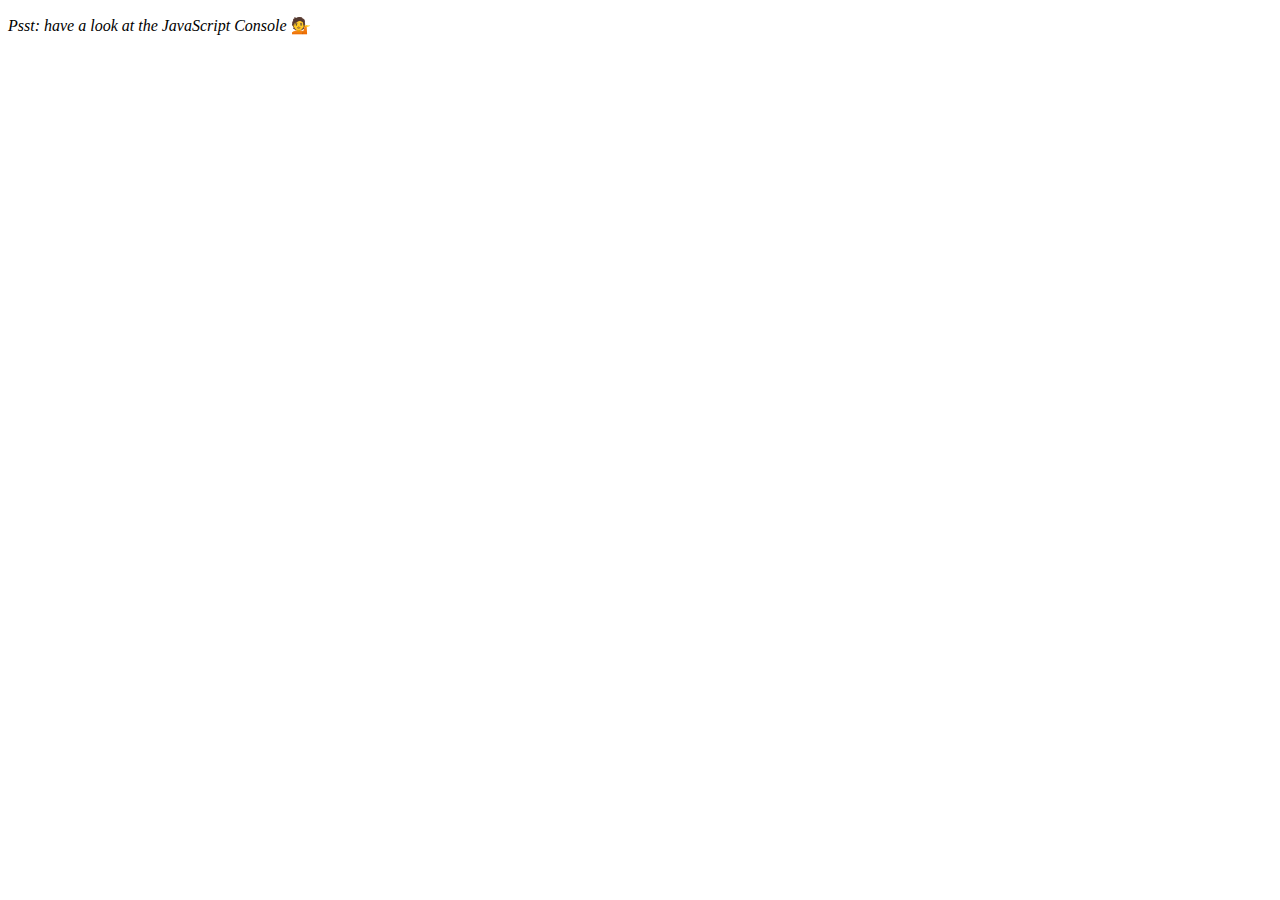
<file: Array-Cardio/index.html>
<!DOCTYPE html>
<html lang="en">
  <head>
    <meta charset="UTF-8" />
    <title>Array Cardio 💪💪</title>
  </head>
  <body>
    <p><em>Psst: have a look at the JavaScript Console</em> 💁</p>
    <script>
      // ## Array Cardio Day 2
      const people = [
        { name: "Wes", year: 1988 },
        { name: "Kait", year: 1986 },
        { name: "Irv", year: 1970 },
        { name: "Lux", year: 2015 },
      ];
      const comments = [
        { text: "Love this!", id: 523423 },
        { text: "Super good", id: 823423 },
        { text: "You are the best", id: 2039842 },
        { text: "Ramen is my fav food ever", id: 123523 },
        { text: "Nice Nice Nice!", id: 542328 },
      ];
      // Some and Every Checks
      // Array.prototype.some() // is at least one person 19 or older?

      const isAdult = people.some(function (person) {
        const currentYear = new Date().getFullYear();
        return currentYear - person.year >= 19;
      });
      console.log({ isAdult });

      // Array.prototype.every() // is everyone 19 or older?

      const allAdults = people.every(
        (person) => new Date().getFullYear() - person.year >= 19
      );
      console.log({ allAdults });

      // Array.prototype.find()

      const comment = comments.find((comment) => comment.id === 823423);
      console.log({ comment });

      // Find is like filter, but instead returns just the one you are looking for
      // find the comment with the ID of 823423
      // Array.prototype.findIndex()
      // Find the comment with this ID
      // delete the comment with the ID of 823423

      const index = comments.findIndex((comment) => comment.id === 823423);
      console.log(index);

      // to delete the element
      comments.splice(index, 1);

      const newComments = [
        ...comments.slice(0, index),
        ...comments.slice(index + 1),
      ];

      console.table(newComments);
    </script>
  </body>
</html>
</file>
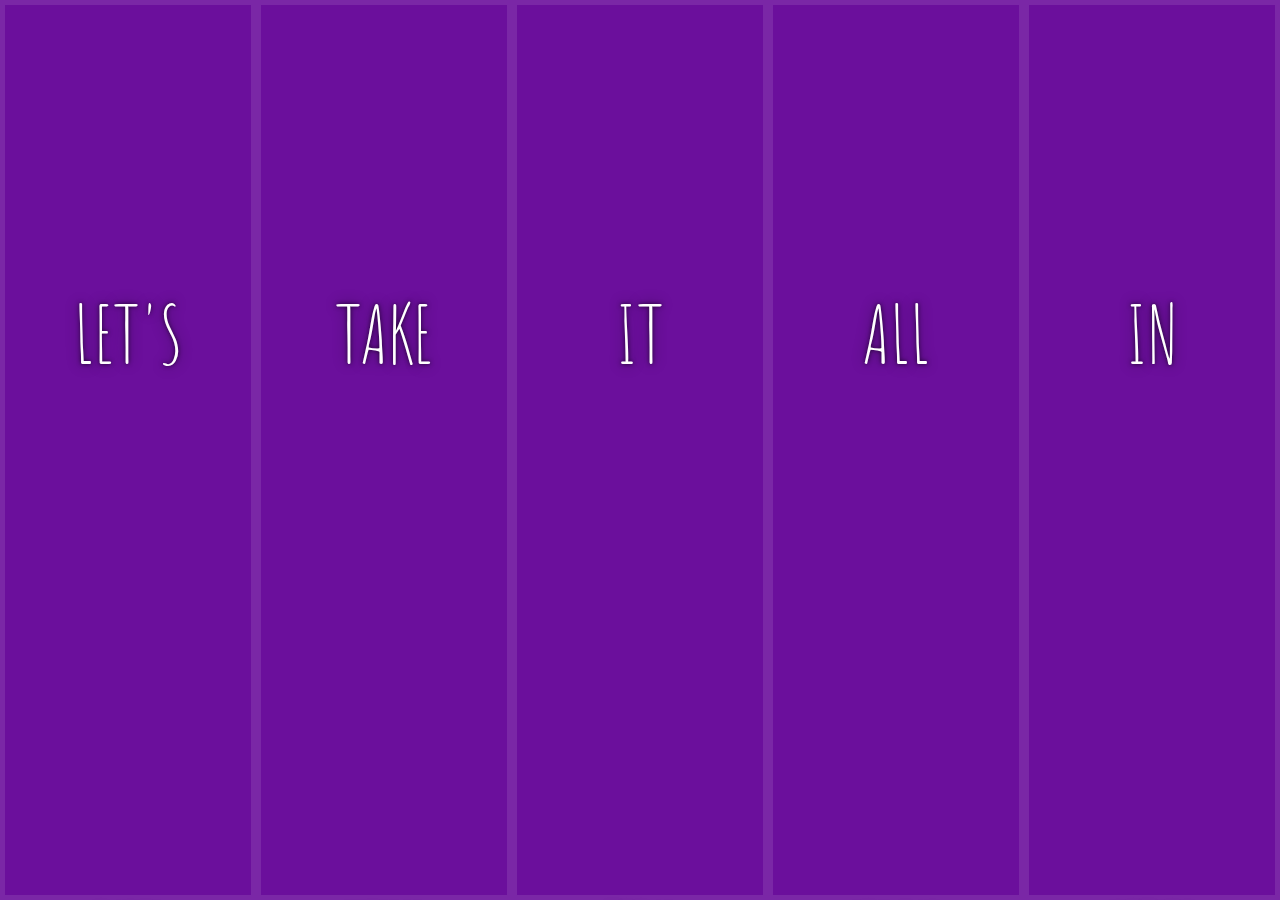
<file: Flexbox + JS Image Gallery/index.html>
<!DOCTYPE html>
<html lang="en">
  <head>
    <meta charset="UTF-8" />
    <title>Flex Panels 💪</title>
    <link
      href="https://fonts.googleapis.com/css?family=Amatic+SC"
      rel="stylesheet"
      type="text/css"
    />
  </head>

  <body>
    <style>
      html {
        box-sizing: border-box;
        background: #ffc600;
        font-family: "helvetica neue";
        font-size: 20px;
        font-weight: 200;
      }

      body {
        margin: 0;
      }

      *,
      *:before,
      *:after {
        box-sizing: inherit;
      }

      .panels {
        min-height: 100vh;
        overflow: hidden;
        display: flex;
      }

      .panel {
        background: #6b0f9c;
        box-shadow: inset 0 0 0 5px rgba(255, 255, 255, 0.1);
        color: white;
        text-align: center;
        align-items: center;
        /* Safari transitionend event.propertyName === flex */
        /* Chrome + FF transitionend event.propertyName === flex-grow */
        transition: font-size 0.7s cubic-bezier(0.61, -0.19, 0.7, -0.11),
          flex 0.7s cubic-bezier(0.61, -0.19, 0.7, -0.11), background 0.2s;
        font-size: 20px;
        background-size: cover;
        background-position: center;
        flex: 1;
        justify-content: center;
        align-items: center;
        display: flex;
        flex-direction: column;
      }

      .panel1 {
        background-image: url(https://source.unsplash.com/gYl-UtwNg_I/1500x1500);
      }

      .panel2 {
        background-image: url(https://source.unsplash.com/rFKUFzjPYiQ/1500x1500);
      }

      .panel3 {
        background-image: url(https://images.unsplash.com/photo-1465188162913-8fb5709d6d57?ixlib=rb-0.3.5&q=80&fm=jpg&crop=faces&cs=tinysrgb&w=1500&h=1500&fit=crop&s=967e8a713a4e395260793fc8c802901d);
      }

      .panel4 {
        background-image: url(https://source.unsplash.com/ITjiVXcwVng/1500x1500);
      }

      .panel5 {
        background-image: url(https://source.unsplash.com/3MNzGlQM7qs/1500x1500);
      }

      .panel > * {
        margin: 0;
        width: 100%;
        transition: transform 0.5s;
        flex: 1 0 auto;
        display: flex;
        justify-content: center;
        align-content: center;
      }

      .panel > *:first-child {
        transform: translateY(-100%);
      }
      .panel.open-active > *:first-child {
        transform: translateY(0);
      }
      .panel > *:last-child {
        transform: translateY(100%);
      }
      .panel.open-active > *:last-child {
        transform: translateY(0);
      }

      .panel > *:last-child {
        transform: translateY(100%);
      }

      .panel p {
        text-transform: uppercase;
        font-family: "Amatic SC", cursive;
        text-shadow: 0 0 4px rgba(0, 0, 0, 0.72), 0 0 14px rgba(0, 0, 0, 0.45);
        font-size: 2em;
      }

      .panel p:nth-child(2) {
        font-size: 4em;
      }

      .panel.open {
        flex: 5;
        font-size: 40px;
      }
    </style>

    <div class="panels">
      <div class="panel panel1">
        <p>Hey</p>
        <p>Let's</p>
        <p>Dance</p>
      </div>
      <div class="panel panel2">
        <p>Give</p>
        <p>Take</p>
        <p>Receive</p>
      </div>
      <div class="panel panel3">
        <p>Experience</p>
        <p>It</p>
        <p>Today</p>
      </div>
      <div class="panel panel4">
        <p>Give</p>
        <p>All</p>
        <p>You can</p>
      </div>
      <div class="panel panel5">
        <p>Life</p>
        <p>In</p>
        <p>Motion</p>
      </div>
    </div>

    <script>
      const panels = document.querySelectorAll(".panel");

      function toggleOpen() {
        this.classList.toggle("open");
      }

      function toggleActive(e) {
        if (e.propertyName.includes("flex")) {
          this.classList.toggle("open-active");
        }
      }

      panels.forEach((panel) => panel.addEventListener("click", toggleOpen));
      panels.forEach((panel) =>
        panel.addEventListener("transitionend", toggleActive)
      );
    </script>
  </body>
</html>
</file>
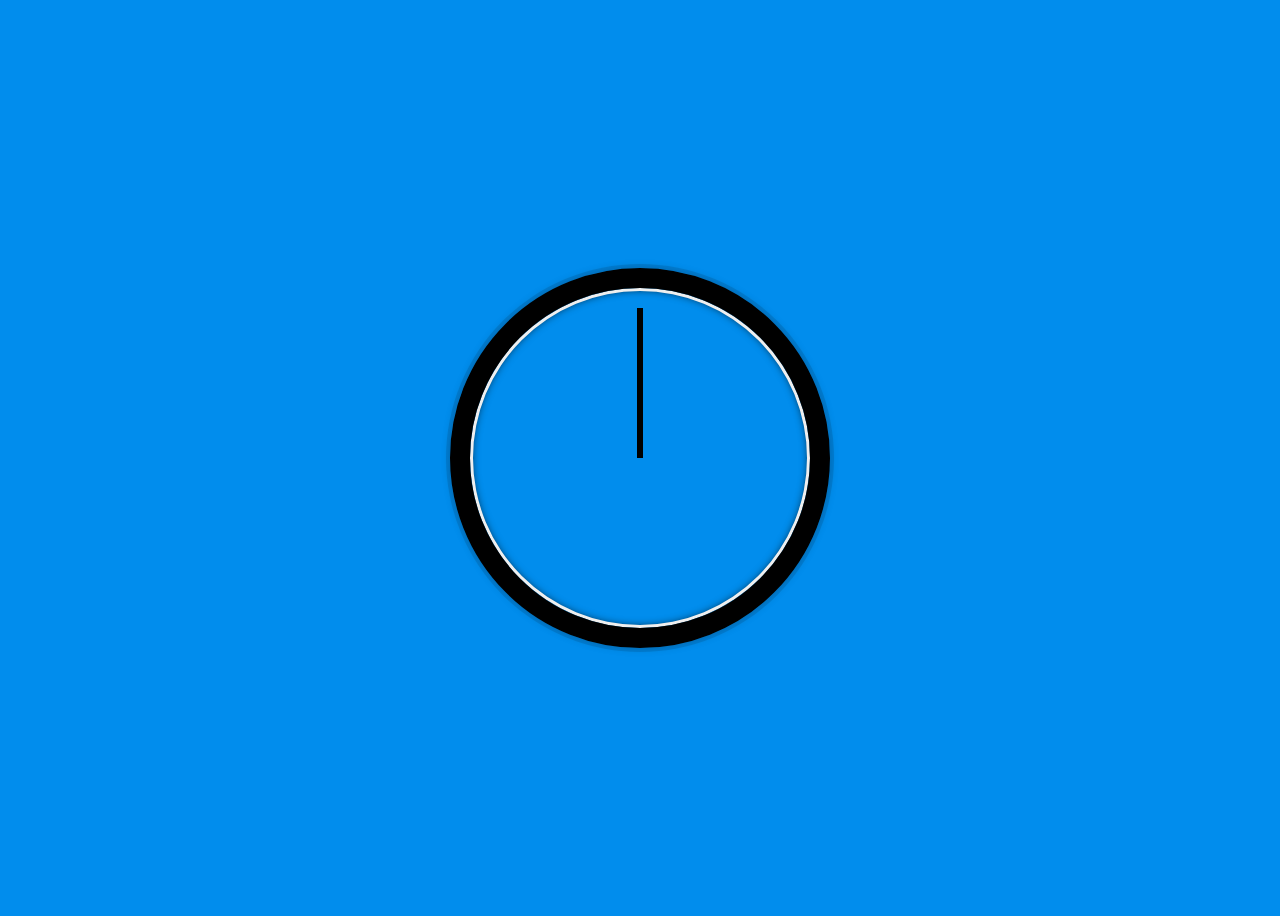
<file: JS Clock/index.html>
<!DOCTYPE html>
<html lang="en">
  <head>
    <meta charset="UTF-8" />
    <meta name="viewport" content="width=device-width, initial-scale=1.0" />
    <title>JS Clock</title>
  </head>
  <body>
    <div class="clock">
      <div class="clock-face">
        <div class="hand hour-hand"></div>
        <div class="hand min-hand"></div>
        <div class="hand second-hand"></div>
      </div>
    </div>
    <style>
      html {
        background: #018ded;
        background-size: cover;
        font-family: "helvetica neue";
        text-align: center;
        font-size: 10px;
      }

      body {
        font-size: 2rem;
        display: flex;
        flex: 1;
        min-height: 100vh;
        align-items: center;
      }

      .clock {
        width: 30rem;
        height: 30rem;
        border: 20px solid;
        border-radius: 50%;
        margin: 50px auto;
        position: relative;
        padding: 2rem;
        box-shadow: 0 0 0px 4px rgba(0, 0, 0, 0.1), inset 0 0 0 3px #efefef,
          inset 0 0 10px black, 0 0 10px rgba(0, 0, 0, 0.2);
      }

      .clock-face {
        position: relative;
        width: 100%;
        height: 100%;
        transform: translateY(
          -3px
        ); /* acount for the height of the clock hand */
      }

      .hand {
        width: 50%;
        height: 6px;
        background: black;
        position: absolute;
        top: 50%;
        transform-origin: 100%;
        transform: rotate(90deg);
        transition: all 0.05s;
        transition-timing-function: cubic-bezier(0.1, 2.7, 0.58, 1);
      }
    </style>

    <script>
      const secondHand = document.querySelector(".second-hand");
      const minHand = document.querySelector(".min-hand");
      const hourHand = document.querySelector(".hour-hand");

      function setDate() {
        const now = new Date();
        console.log(now);
        const seconds = now.getSeconds();
        const secondsDegrees = (seconds / 60) * 360 + 90;
        secondHand.style.transform = `rotate(${secondsDegrees}deg)`;

        const mins = now.getMinutes();
        const minsDegree = (mins / 60) * 360 + 90;
        minHand.style.tranform = `rotate(${minsDegree}deg)`;

        const hours = now.getHours();
        const hoursDegree = (hours / 12) * 360 + 90;
        hourHand.style.transform = `rotate(${hoursDegree}deg)`;
      }
      setInterval(setDate, 1000);
    </script>
  </body>
</html>
</file>
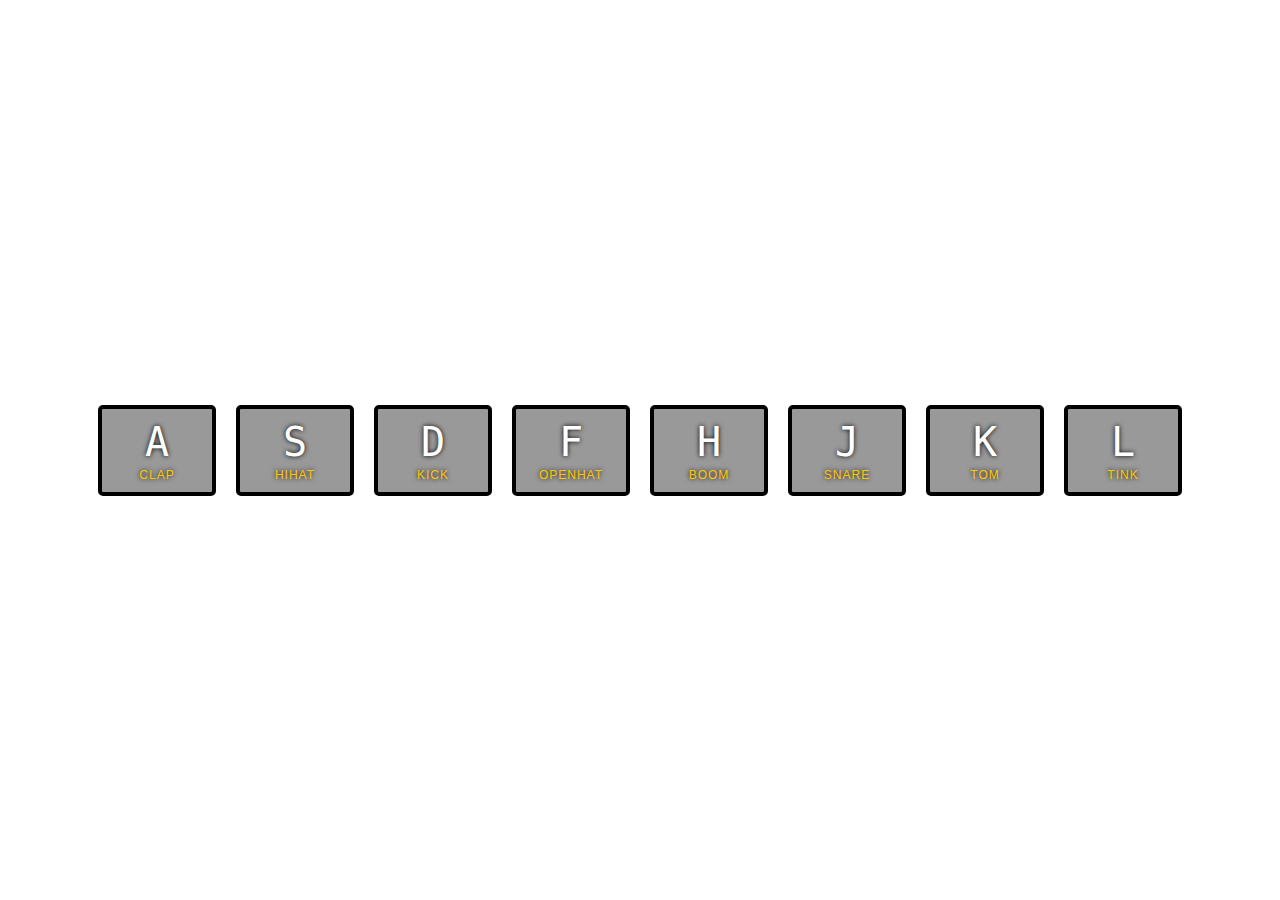
<file: JS drum-kit/index.html>
<!DOCTYPE html>
<html lang="en">
  <head>
    <meta charset="UTF-8" />
    <meta name="viewport" content="width=device-width, initial-scale=1.0" />
    <title>JS Drum Kit</title>
    <link rel="stylesheet" href="style.css" />
  </head>
  <body>
    <div class="keys">
      <div data-key="65" class="key">
        <kbd>A</kbd>
        <span class="sound">clap</span>
      </div>
      <div data-key="83" class="key">
        <kbd>S</kbd>
        <span class="sound">hihat</span>
      </div>
      <div data-key="68" class="key">
        <kbd>D</kbd>
        <span class="sound">kick</span>
      </div>
      <div data-key="70" class="key">
        <kbd>F</kbd>
        <span class="sound">openhat</span>
      </div>
      <div data-key="71" class="key">
        <kbd>H</kbd>
        <span class="sound">boom</span>
      </div>
      <div data-key="74" class="key">
        <kbd>J</kbd>
        <span class="sound">snare</span>
      </div>
      <div data-key="75" class="key">
        <kbd>K</kbd>
        <span class="sound">tom</span>
      </div>
      <div data-key="76" class="key">
        <kbd>L</kbd>
        <span class="sound">tink</span>
      </div>
    </div>

    <audio data-key="65" src="sounds/clap.wav"></audio>
    <audio data-key="83" src="sounds/hihat.wav"></audio>
    <audio data-key="68" src="sounds/kick.wav"></audio>
    <audio data-key="70" src="sounds/openhat.wav"></audio>
    <audio data-key="71" src="sounds/boom.wav"></audio>
    <audio data-key="72" src="sounds/ride.wav"></audio>
    <audio data-key="74" src="sounds/snare.wav"></audio>
    <audio data-key="75" src="sounds/tom.wav"></audio>
    <audio data-key="76" src="sounds/tink.wav"></audio>

    <script>
      function playSound(e) {
        const audio = document.querySelector(`audio[data-key="${e.keyCode}"]`);
        const key = document.querySelector(`.key[data-key="${e.keyCode}"]`);
        if (!audio) return; //stops the function from running all together
        audio.currentTime = 0; //rewind to the start
        audio.play();
        key.classList.add("playing");
      }

      function removeTransition(e) {
        if (e.propertyName != "transform") return; //skip it if its not a transform
        this.classList.remove("playing");
      }
      const keys = document.querySelectorAll(".key");
      keys.forEach((key) =>
        key.addEventListener("tansitionend", removeTransition)
      );
      window.addEventListener("keydown", playSound);
    </script>
  </body>
</html>
</file>
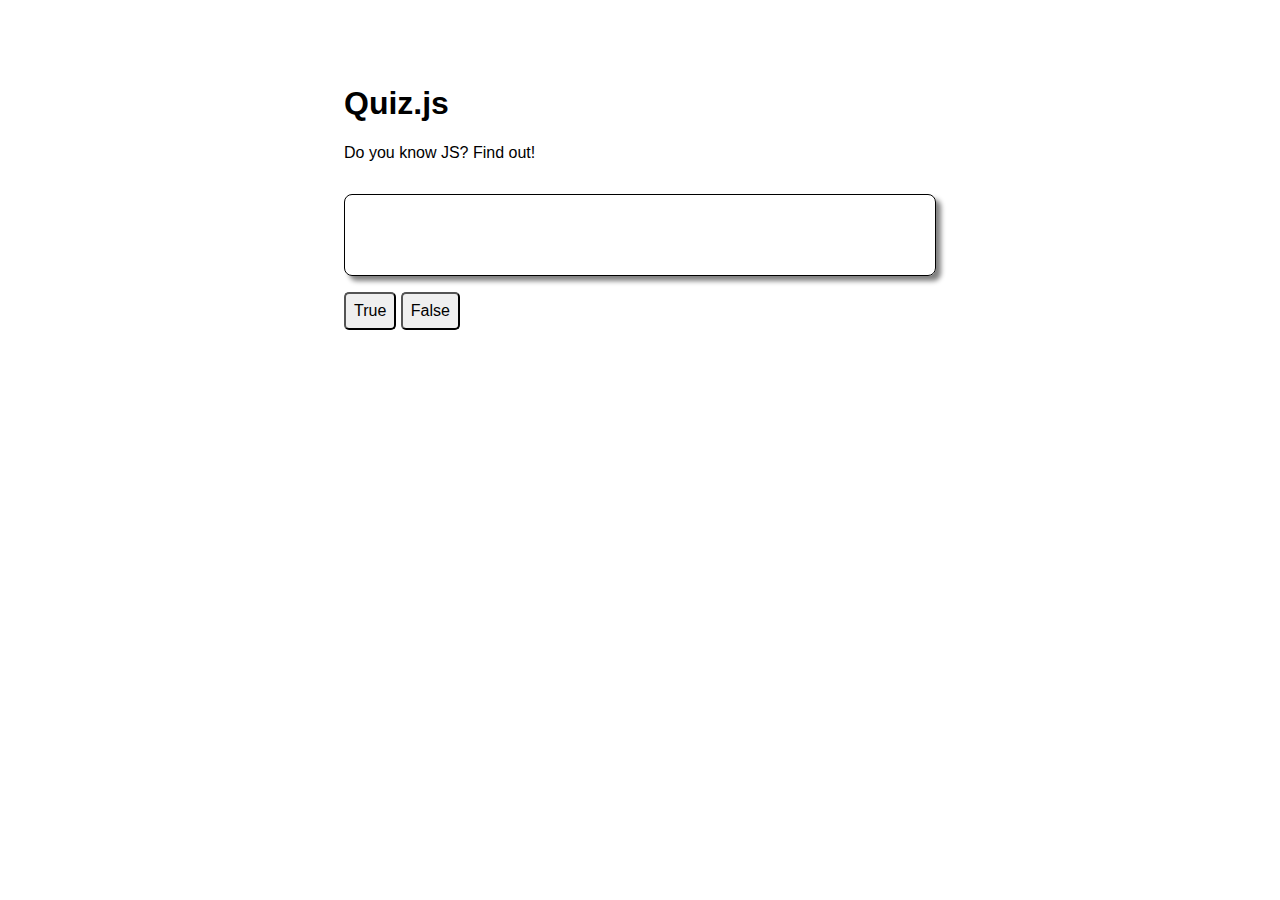
<file: Quiz-Game/index.html>
<!DOCTYPE html>
<html lang="en">
  <head>
    <meta charset="UTF-8" />
    <meta name="viewport" content="width=device-width, initial-scale=1.0" />
    <title>Quiz</title>
    <style>
      body {
        margin: 1rem auto;
        padding: 3rem;
        font-family: sans-serif;
      }
      header {
        width: 50%;
        margin: 1em auto;
      }
      main {
        min-width: 25rem;
        max-width: 50%;
        margin: 0px auto;
        display: flex;
        flex-direction: column;
      }
      #statement {
        border: 1px solid black;
        border-radius: 0.5rem;
        box-shadow: 5px 5px 5px gray;
        padding: 1rem;
        font-size: x-large;
        text-align: center;
        margin: 1rem 0px;
        min-height: 2em;
      }
      #explanation {
        padding: 1rem;
        text-align: center;
      }
      #options {
        width: 100%;
        display: flex;
        flex-direction: column;
      }
      button {
        padding: 0.5rem;
        font-size: medium;
        border-radius: 5px;
      }
      .correct {
        background-color: lightgreen;
      }
      .incorrect {
        background-color: lightpink;
      }
    </style>
  </head>
  <body>
    <header>
      <h1>Quiz.js</h1>
      <p>Do you know JS? Find out!</p>
    </header>
    <main>
      <div id="statement"></div>

      <div id="optoons">
        <button name="true" value="true">True</button>
        <button name="false" value="false">False</button>
      </div>

      <div id="explanation"></div>
    </main>
    <script>
      //Todo1
      //Select all the elements
      const statement = document.getElementById("statement");
      const optionButtons = document.querySelector("#options").children;
      const explanation = document.getElementById("explanation");

      //Todo2: Declare and assign a variable called fact
      //Its value should be an object with a statement, true/false answer, and explanation

      const fact = {
        statement: "Arrays are like objects",
        answer: true,
        explanation: "Arrays are kind of objects with special properties",
      };

      //Todo3: Set the text of the statement element to the fact's statement
      statement.textContent = fact.statement;

      //Todo4: Declare disable & enable functions to set or remove the "disabled" attribute
      // disable(button) should set the button element's attribute "disabled" to the value ""
      const disable = (button) => {
        button.setAttribute("disabled", "");
      };

      //enable(button) should remove the attribute "disabled" from the button element
      const enable = (button) => button.removeAttribute("disabled");

      //Todo5: Declare an isCorrect function that comapres a guess to the right answer
      //isCorrect(guess) should return true if the guess matches the fact's answer
      function isCorrect(guessString) {
        return guessString === fact.answer.toString();
      }

      //Todo6: Use a for loop to click event listener to each of the optionButtons
    </script>
  </body>
</html>
</file>
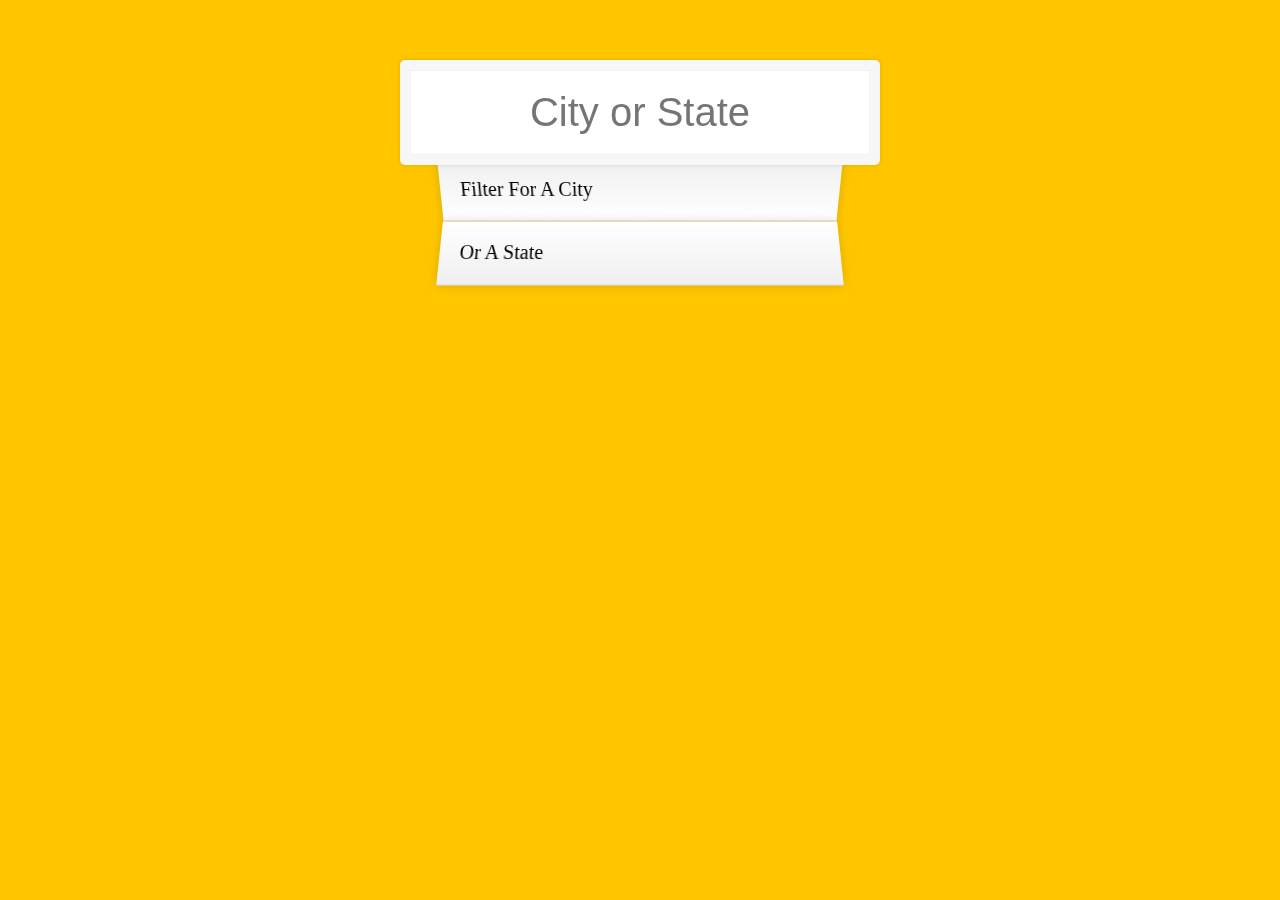
<file: Type Ahead with fetch/index.html>
<!DOCTYPE html>
<html lang="en">
  <head>
    <meta charset="UTF-8" />
    <title>Type Ahead 👀</title>
    <link rel="stylesheet" href="style.css" />
  </head>
  <body>
    <form class="search-form">
      <input type="text" class="search" placeholder="City or State" />
      <ul class="suggestions">
        <li>Filter for a city</li>
        <li>or a state</li>
      </ul>
    </form>
    <script>
      const endpoint =
        "https://gist.githubusercontent.com/Miserlou/c5cd8364bf9b2420bb29/raw/2bf258763cdddd704f8ffd3ea9a3e81d25e2c6f6/cities.json";

      const cities = [];
      fetch(endpoint)
        .then((blob) => blob.json())
        .then((data) => cities.push(...data));

      function findMatches(wordToMatch, cities) {
        return cities.filter((place) => {
          //here we need to figure out if the city or state matches what was searched
          const regex = new RegExp(wordToMatch, "gi");
          return place.city.match(regex) || place.state.match(regex);
        });
      }

      function displayMatches() {
        const matchArray = findMatches(this.value, cities);
        const html = matchArray
          .map((place) => {
            const regex = new RegExp(this.value, "gi");
            const cityName = place.city.replace(
              regex,
              `<span class= "h1">${this.value}</span>`
            );
            const stateName = place.state.replace(
              regex,
              `<span class= "h1">${this.value}</span>`
            );
            return `
            <li>
                <span class = "name">${cityName}, ${stateName}</span>
                <span class = "population">${place.population}</span>
                </li>
                `;
          })
          .join("");
        suggestions.innerHTML = html;
      }

      const searchInput = document.querySelector(".search");
      const suggestions = document.querySelector(".suggestions");

      searchInput.addEventListener("change", displayMatches);
      searchInput.addEventListener("keyup", displayMatches);
    </script>
  </body>
</html>
</file>
<file: JS drum-kit/style.css>
html {
    font-size: 10px;
    background-size: cover;
}

body,
html {
    margin: 0;
    padding: 0;
    font-family: sans-serif;
}

.keys {
    display: flex;
    flex: 1;
    min-height: 100vh;
    align-items: center;
    justify-content: center;
}

.key {
    border: .4rem solid black;
    border-radius: .5rem;
    margin: 1rem;
    font-size: 1.5rem;
    padding: 1rem .5rem;
    transition: all .07s ease;
    width: 10rem;
    text-align: center;
    color: white;
    background: rgba(0, 0, 0, 0.4);
    text-shadow: 0 0 .5rem black;
}

.playing {
    transform: scale(1.1);
    border-color: #ffc600;
    box-shadow: 0 0 1rem #ffc600;
}

kbd {
    display: block;
    font-size: 4rem;
}

.sound {
    font-size: 1.2rem;
    text-transform: uppercase;
    letter-spacing: .1rem;
    color: #ffc600;
}
</file>
<file: Type Ahead with fetch/style.css>
html {
    box-sizing: border-box;
    background: #ffc600;
    font-family: 'helvetica neue';
    font-size: 20px;
    font-weight: 200;
}

*,
*:before,
*:after {
    box-sizing: inherit;
}

input {
    width: 100%;
    padding: 20px;
}

.search-form {
    max-width: 400px;
    margin: 50px auto;
}

input.search {
    margin: 0;
    text-align: center;
    outline: 0;
    border: 10px solid #F7F7F7;
    width: 120%;
    left: -10%;
    position: relative;
    top: 10px;
    z-index: 2;
    border-radius: 5px;
    font-size: 40px;
    box-shadow: 0 0 5px rgba(0, 0, 0, 0.12), inset 0 0 2px rgba(0, 0, 0, 0.19);
}


.suggestions {
    margin: 0;
    padding: 0;
    position: relative;
    /*perspective:20px;*/
}

.suggestions li {
    background: white;
    list-style: none;
    border-bottom: 1px solid #D8D8D8;
    box-shadow: 0 0 10px rgba(0, 0, 0, 0.14);
    margin: 0;
    padding: 20px;
    transition: background 0.2s;
    display: flex;
    justify-content: space-between;
    text-transform: capitalize;
}

.suggestions li:nth-child(even) {
    transform: perspective(100px) rotateX(3deg) translateY(2px) scale(1.001);
    background: linear-gradient(to bottom, #ffffff 0%, #EFEFEF 100%);
}

.suggestions li:nth-child(odd) {
    transform: perspective(100px) rotateX(-3deg) translateY(3px);
    background: linear-gradient(to top, #ffffff 0%, #EFEFEF 100%);
}

span.population {
    font-size: 15px;
}

.hl {
    background: #ffc600;
}
</file>
